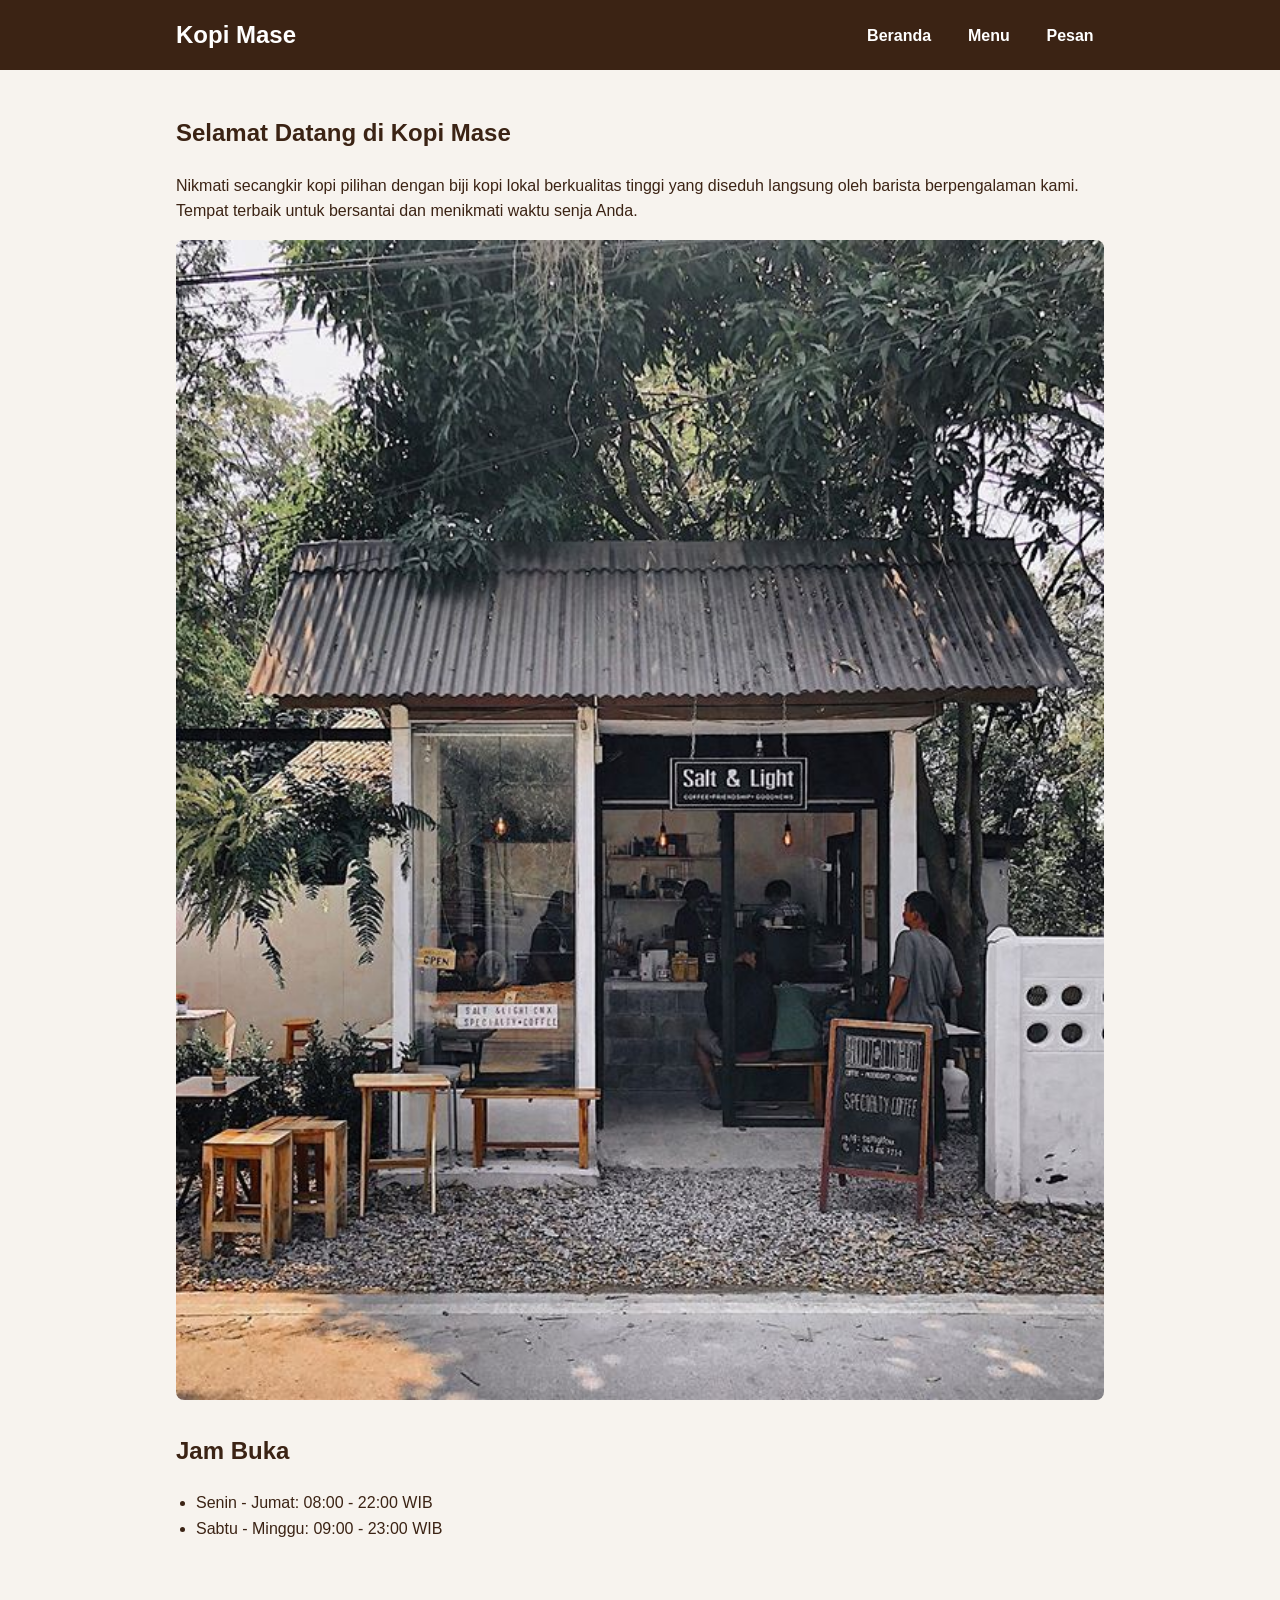
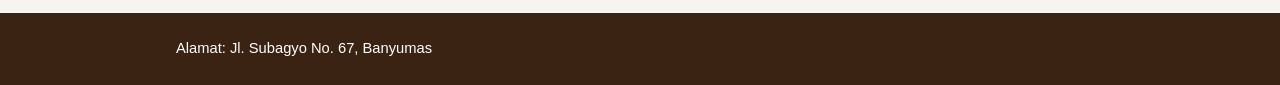
<file: index.html>
<!DOCTYPE html>
<html lang="id">
<head>
    <meta charset="utf-8">
    <meta name="viewport" content="width=device-width, initial-scale=1.0">
    <title>Beranda</title>
    <link rel="stylesheet" href="css/style.css">
</head>
<body>
    <header class="site-header">
        <div class="container header-inner">
            <h1 class="brand-name">Kopi Mase</h1>
            <nav class="site-nav">
                <ul class="nav-list">
                    <li><a href="index.html">Beranda</a></li>
                    <li><a href="menu.html">Menu</a></li>
                    <li><a href="pesan.html">Pesan</a></li>
                </ul>
            </nav>
        </div>
    </header>

    <main class="container site-main">
        <section class="hero-section">
            <h2>Selamat Datang di Kopi Mase</h2>
            <p>Nikmati secangkir kopi pilihan dengan biji kopi lokal berkualitas tinggi yang diseduh langsung oleh barista berpengalaman kami. Tempat terbaik untuk bersantai dan menikmati waktu senja Anda.</p>
            <img class="hero-image" src="img/gambarcafekopi.jpg" alt="Suasana interior Kedai Kopi yang nyaman dengan meja kayu estetik dan pencahayaan hangat">
        </section>

        <section class="hours-section">
            <h2>Jam Buka</h2>
            <ul class="hours-list">
                <li>Senin - Jumat: 08:00 - 22:00 WIB</li>
                <li>Sabtu - Minggu: 09:00 - 23:00 WIB</li>
            </ul>
        </section>
    </main>

    <footer class="site-footer">
        <div class="container">
            <p>Alamat: Jl. Subagyo No. 67, Banyumas</p>
        </div>
    </footer>
</body>
</html>
</file>
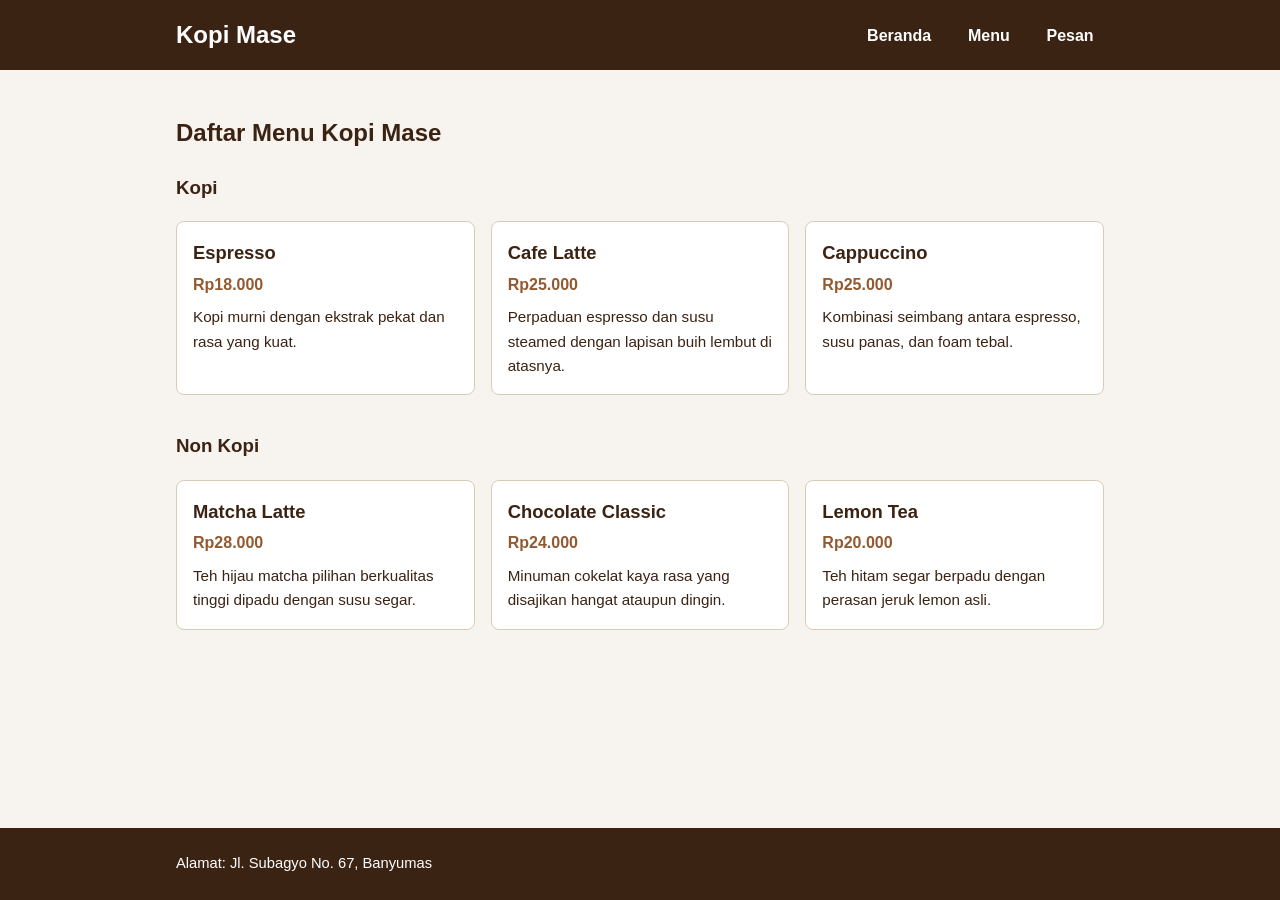
<file: menu.html>
<!DOCTYPE html>
<html lang="id">
<head>
    <meta charset="utf-8">
    <meta name="viewport" content="width=device-width, initial-scale=1.0">
    <title>Menu</title>
    <link rel="stylesheet" href="css/style.css">
</head>
<body>
    <header class="site-header">
        <div class="container header-inner">
            <h1 class="brand-name">Kopi Mase</h1>
            <nav class="site-nav">
                <ul class="nav-list">
                    <li><a href="index.html">Beranda</a></li>
                    <li><a href="menu.html">Menu</a></li>
                    <li><a href="pesan.html">Pesan</a></li>
                </ul>
            </nav>
        </div>
    </header>

    <main class="container site-main">
        <h2>Daftar Menu Kopi Mase</h2>

        <section class="menu-category">
            <h3>Kopi</h3>
            <div class="menu-grid">
                <article class="menu-card">
                    <h4>Espresso</h4>
                    <p class="menu-price">Rp18.000</p>
                    <p class="menu-desc">Kopi murni dengan ekstrak pekat dan rasa yang kuat.</p>
                </article>
                <article class="menu-card">
                    <h4>Cafe Latte</h4>
                    <p class="menu-price">Rp25.000</p>
                    <p class="menu-desc">Perpaduan espresso dan susu steamed dengan lapisan buih lembut di atasnya.</p>
                </article>
                <article class="menu-card">
                    <h4>Cappuccino</h4>
                    <p class="menu-price">Rp25.000</p>
                    <p class="menu-desc">Kombinasi seimbang antara espresso, susu panas, dan foam tebal.</p>
                </article>
            </div>
        </section>

        <section class="menu-category">
            <h3>Non Kopi</h3>
            <div class="menu-grid">
                <article class="menu-card">
                    <h4>Matcha Latte</h4>
                    <p class="menu-price">Rp28.000</p>
                    <p class="menu-desc">Teh hijau matcha pilihan berkualitas tinggi dipadu dengan susu segar.</p>
                </article>
                <article class="menu-card">
                    <h4>Chocolate Classic</h4>
                    <p class="menu-price">Rp24.000</p>
                    <p class="menu-desc">Minuman cokelat kaya rasa yang disajikan hangat ataupun dingin.</p>
                </article>
                <article class="menu-card">
                    <h4>Lemon Tea</h4>
                    <p class="menu-price">Rp20.000</p>
                    <p class="menu-desc">Teh hitam segar berpadu dengan perasan jeruk lemon asli.</p>
                </article>
            </div>
        </section>
    </main>

    <footer class="site-footer">
        <div class="container">
            <p>Alamat: Jl. Subagyo No. 67, Banyumas</p>
        </div>
    </footer>
</body>
</html>
</file>
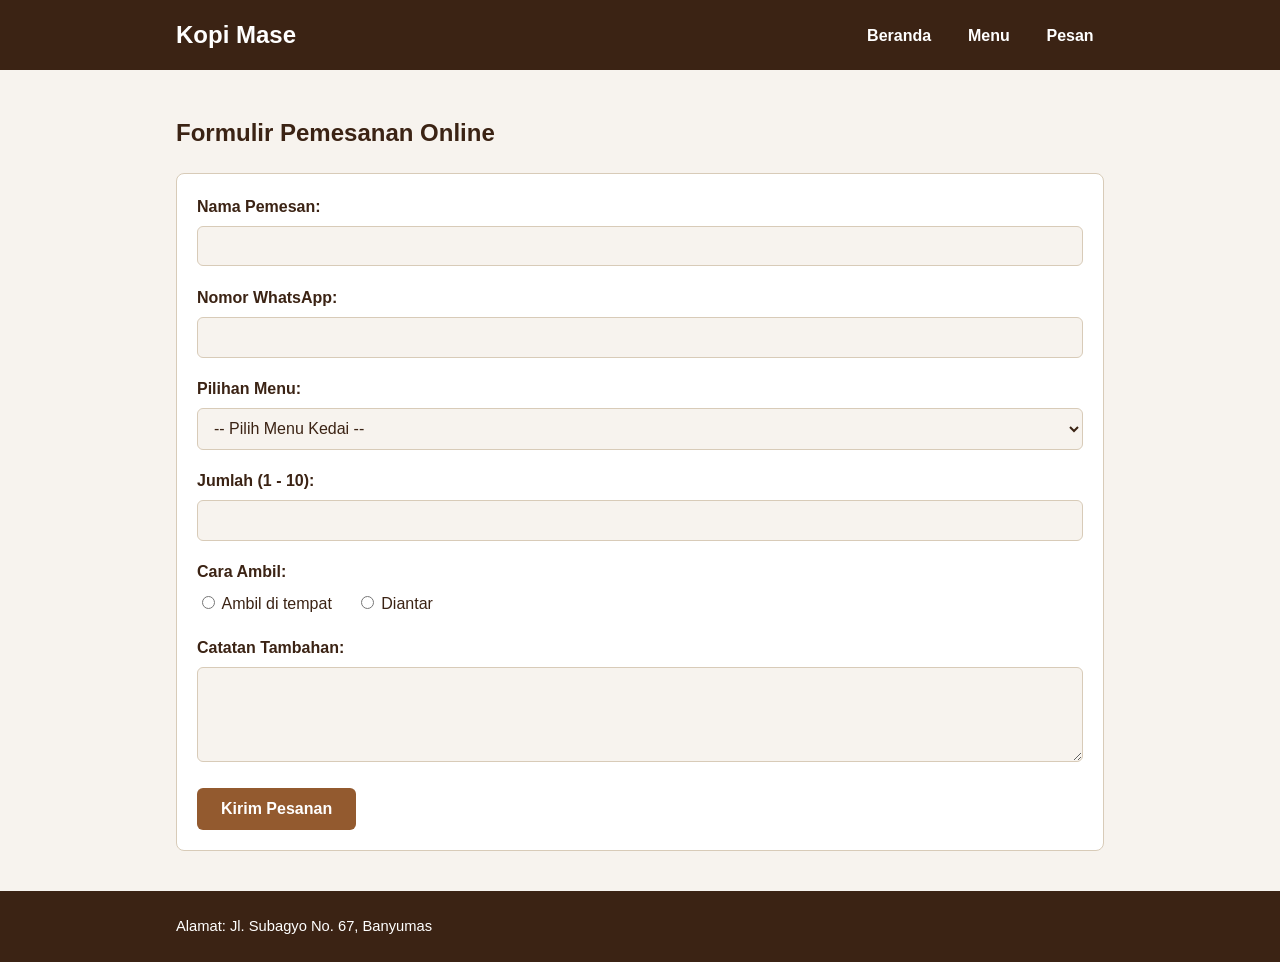
<file: pesan.html>
<!DOCTYPE html>
<html lang="id">
<head>
    <meta charset="utf-8">
    <meta name="viewport" content="width=device-width, initial-scale=1.0">
    <title>Pesan</title>
    <link rel="stylesheet" href="css/style.css">
</head>
<body>
    <header class="site-header">
        <div class="container header-inner">
            <h1 class="brand-name">Kopi Mase</h1>
            <nav class="site-nav">
                <ul class="nav-list">
                    <li><a href="index.html">Beranda</a></li>
                    <li><a href="menu.html">Menu</a></li>
                    <li><a href="pesan.html">Pesan</a></li>
                </ul>
            </nav>
        </div>
    </header>

    <main class="container site-main">
        <h2>Formulir Pemesanan Online</h2>
        <form class="order-form" action="pesan.html" method="get">
            <div class="form-group">
                <label for="nama">Nama Pemesan:</label>
                <input type="text" id="nama" name="nama" required>
            </div>

            <div class="form-group">
                <label for="whatsapp">Nomor WhatsApp:</label>
                <input type="tel" id="whatsapp" name="whatsapp" required>
            </div>

            <div class="form-group">
                <label for="pilihan_menu">Pilihan Menu:</label>
                <select id="pilihan_menu" name="pilihan_menu" required>
                    <option value="">-- Pilih Menu Kedai --</option>
                    <optgroup label="Kopi">
                        <option value="Espresso">Espresso - Rp18.000</option>
                        <option value="Cafe Latte">Cafe Latte - Rp25.000</option>
                        <option value="Cappuccino">Cappuccino - Rp25.000</option>
                    </optgroup>
                    <optgroup label="Non Kopi">
                        <option value="Matcha Latte">Matcha Latte - Rp28.000</option>
                        <option value="Chocolate Classic">Chocolate Classic - Rp24.000</option>
                        <option value="Lemon Tea">Lemon Tea - Rp20.000</option>
                    </optgroup>
                </select>
            </div>

            <div class="form-group">
                <label for="jumlah">Jumlah (1 - 10):</label>
                <input type="number" id="jumlah" name="jumlah" min="1" max="10" required>
            </div>

            <div class="form-group">
                <p class="form-label-title">Cara Ambil:</p>
                <div class="radio-group">
                    <label class="radio-option" for="ambil_tempat">
                        <input type="radio" id="ambil_tempat" name="cara_ambil" value="Ambil di tempat" required>
                        <span>Ambil di tempat</span>
                    </label>
                    <label class="radio-option" for="diantar">
                        <input type="radio" id="diantar" name="cara_ambil" value="Diantar">
                        <span>Diantar</span>
                    </label>
                </div>
            </div>

            <div class="form-group">
                <label for="catatan">Catatan Tambahan:</label>
                <textarea id="catatan" name="catatan" rows="4"></textarea>
            </div>

            <button class="submit-btn" type="submit">Kirim Pesanan</button>
        </form>
    </main>

    <footer class="site-footer">
        <div class="container">
            <p>Alamat: Jl. Subagyo No. 67, Banyumas</p>
        </div>
    </footer>
</body>
</html>
</file>
<file: css/style.css>
*,
*::before,
*::after {
    box-sizing: border-box;
}

:root {
    --warna-utama: #3b2314;
    --warna-latar: #f7f3ee;
    --warna-aksen: #935a2f;
    --warna-putih: #ffffff;
    --warna-border: #d8cbb8;
}

body {
    margin: 0;
    min-height: 100vh;
    display: flex;
    flex-direction: column;
    font-family: "Segoe UI", Roboto, Helvetica, Arial, sans-serif;
    font-size: 1rem;
    line-height: 1.6;
    color: var(--warna-utama);
    background-color: var(--warna-latar);
}

/* Kontainer Tengah */
.container {
    width: 100%;
    max-width: 960px;
    margin: 0 auto;
    padding: 0 1rem;
}

.site-main {
    flex: 1;
    padding-top: 1.5rem;
    padding-bottom: 2.5rem;
}

/* Header & Navigasi */
.site-header {
    background-color: var(--warna-utama);
    color: var(--warna-putih);
    padding: 1rem 0;
}

.header-inner {
    display: flex;
    flex-direction: column;
    align-items: center;
    gap: 0.75rem;
}

.brand-name {
    margin: 0;
    font-size: 1.5rem;
}

.nav-list {
    list-style: none;
    margin: 0;
    padding: 0;
    display: flex;
    flex-wrap: wrap;
    justify-content: center;
    gap: 1rem;
}

.nav-list a {
    color: var(--warna-putih);
    text-decoration: none;
    font-weight: 600;
    padding: 0.35rem 0.65rem;
    border-radius: 4px;
    transition: background-color 0.2s ease, color 0.2s ease;
}

.nav-list a:hover {
    background-color: var(--warna-aksen);
    color: var(--warna-putih);
}

/* Beranda */
section {
    margin-bottom: 2rem;
}

.hero-image {
    display: block;
    width: 100%;
    max-width: 100%;
    height: auto;
    border-radius: 8px;
    margin-top: 1rem;
}

.hours-list {
    padding-left: 1.25rem;
}

/* Daftar Menu */
.menu-category {
    margin-bottom: 2.25rem;
}

.menu-grid {
    display: grid;
    grid-template-columns: 1fr;
    gap: 1rem;
}

.menu-card {
    background-color: var(--warna-putih);
    border: 1px solid var(--warna-border);
    border-radius: 8px;
    padding: 1rem;
}

.menu-card h4 {
    margin: 0 0 0.25rem;
    font-size: 1.15rem;
}

.menu-price {
    margin: 0 0 0.5rem;
    font-weight: 700;
    color: var(--warna-aksen);
}

.menu-desc {
    margin: 0;
    font-size: 0.95rem;
}

/* Form Pemesanan */
.order-form {
    background-color: var(--warna-putih);
    border: 1px solid var(--warna-border);
    border-radius: 8px;
    padding: 1.25rem;
    max-width: 960px;
}

.form-group {
    margin-bottom: 1.15rem;
}

.form-group label,
.form-label-title {
    display: block;
    font-weight: 600;
    margin-bottom: 0.4rem;
}

.form-label-title {
    margin-top: 0;
}

.form-group input[type="text"],
.form-group input[type="tel"],
.form-group input[type="number"],
.form-group select,
.form-group textarea {
    width: 100%;
    padding: 0.65rem 0.75rem;
    font-family: inherit;
    font-size: 1rem;
    color: var(--warna-utama);
    background-color: var(--warna-latar);
    border: 1px solid var(--warna-border);
    border-radius: 6px;
}

.form-group input:focus,
.form-group select:focus,
.form-group textarea:focus {
    outline: 2px solid var(--warna-aksen);
    outline-offset: 1px;
    border-color: var(--warna-aksen);
    background-color: var(--warna-putih);
}

.radio-group {
    display: flex;
    flex-direction: column;
    gap: 0.5rem;
}

.radio-option {
    display: inline-flex;
    align-items: center;
    gap: 0.5rem;
    font-weight: 400 !important;
    margin-bottom: 0 !important;
    cursor: pointer;
}

.submit-btn {
    background-color: var(--warna-aksen);
    color: var(--warna-putih);
    border: none;
    border-radius: 6px;
    padding: 0.75rem 1.5rem;
    font-size: 1rem;
    font-weight: 600;
    cursor: pointer;
}

.submit-btn:hover {
    background-color: var(--warna-utama);
}

.submit-btn:focus {
    outline: 2px solid var(--warna-utama);
    outline-offset: 2px;
}

/* Footer */
.site-footer {
    background-color: var(--warna-utama);
    color: var(--warna-putih);
    padding: 1.25rem 0;
    font-size: 0.92rem;
}

.site-footer p {
    margin: 0.25rem 0;
}

/* Tablet & Desktop: mulai 600px */
@media (min-width: 600px) {
    .header-inner {
        flex-direction: row;
        justify-content: space-between;
    }

    .menu-grid {
        grid-template-columns: repeat(2, 1fr);
    }

    .radio-group {
        flex-direction: row;
        gap: 1.5rem;
    }
}

/* Layar Lebar: mulai 960px */
@media (min-width: 960px) {
    .menu-grid {
        grid-template-columns: repeat(3, 1fr);
    }
}
</file>
